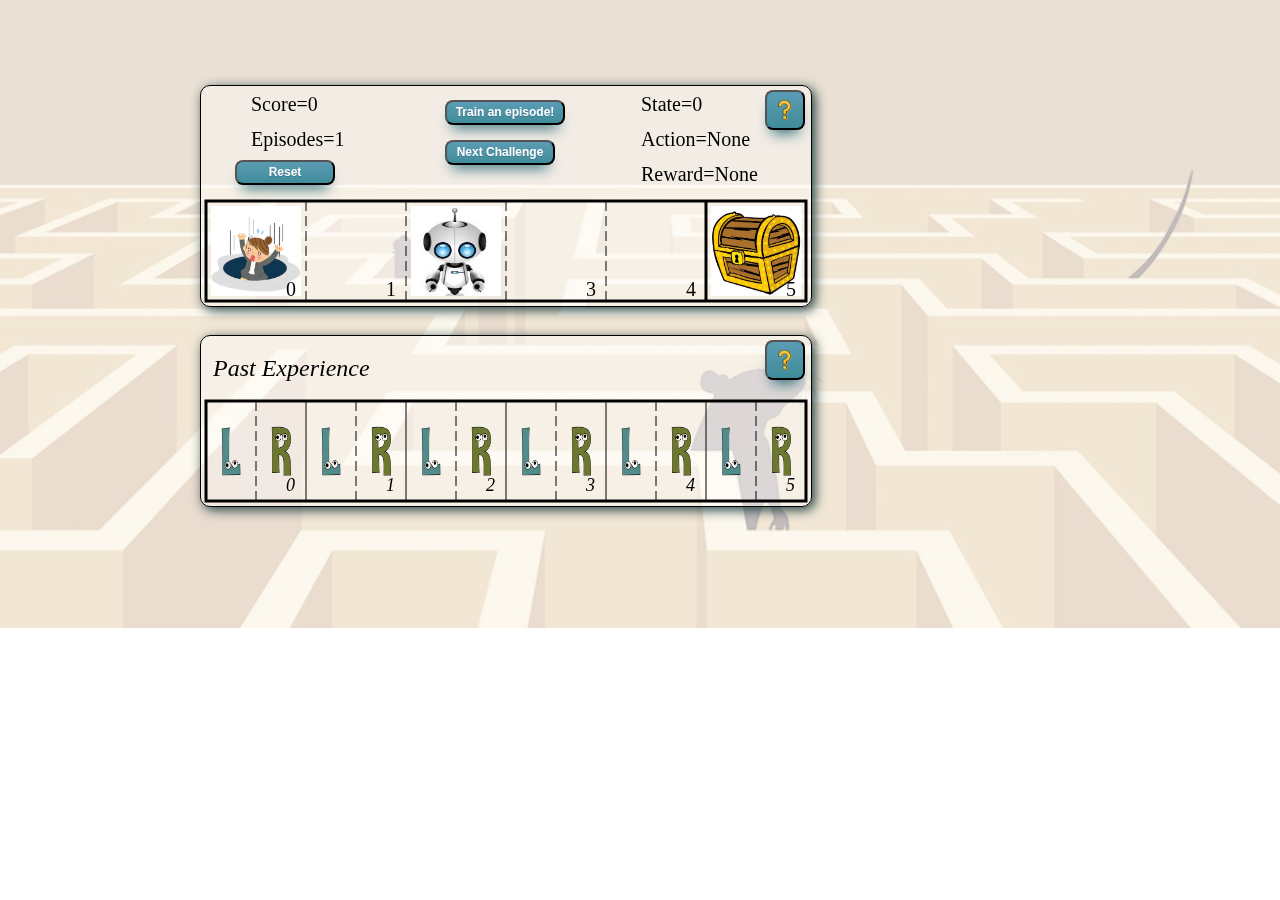
<file: index.html>
<!doctype html>
<html lang="en">
<head>
    <meta charset="utf-8">
    <meta name="viewport" content="width=device-width, initial-scale=1.0">
    <meta name="description" content="A layout example that shows off a responsive product landing page.">
    <title>Landing Page &ndash; Layout Examples &ndash; Pure</title>
    <link rel="stylesheet" href="styles1d.css">
    <script src="https://cdnjs.cloudflare.com/ajax/libs/jquery/3.5.0/jquery.min.js" integrity="sha256-xNzN2a4ltkB44Mc/Jz3pT4iU1cmeR0FkXs4pru/JxaQ=" crossorigin="anonymous"></script>
    <!-- Latest compiled and minified CSS -->
    <link rel="stylesheet" href="https://stackpath.bootstrapcdn.com/bootstrap/3.4.1/css/bootstrap.min.css" integrity="sha384-HSMxcRTRxnN+Bdg0JdbxYKrThecOKuH5zCYotlSAcp1+c8xmyTe9GYg1l9a69psu" crossorigin="anonymous">

    <!-- Optional theme -->
    <link rel="stylesheet" href="https://stackpath.bootstrapcdn.com/bootstrap/3.4.1/css/bootstrap-theme.min.css" integrity="sha384-6pzBo3FDv/PJ8r2KRkGHifhEocL+1X2rVCTTkUfGk7/0pbek5mMa1upzvWbrUbOZ" crossorigin="anonymous">

    <!-- Latest compiled and minified JavaScript -->
    <script src="https://stackpath.bootstrapcdn.com/bootstrap/3.4.1/js/bootstrap.min.js" integrity="sha384-aJ21OjlMXNL5UyIl/XNwTMqvzeRMZH2w8c5cRVpzpU8Y5bApTppSuUkhZXN0VxHd" crossorigin="anonymous"></script>
    <script src="rl1d.js"></script>

</head>
<body>

<div class="canv" style="position:absolute;left:190px;top:75px;">
    <canvas id="leftui" width="610" height="220">
    </canvas>
</div>
<div class="canv" style="position:absolute;left:190px;top:325px;">
    <canvas id="rightui" width="610" height="170">
    </canvas>
</div>

<div>
    <button id="btn1" type="button" class="myButton" style="position:absolute;left:445px;top:100px;width:120px;height:25px">Train an episode!</button>
    <button id="btn2" type="button" class="myButton" style="position:absolute;left:235px;top:160px;width:100px;height:25px">Reset</button>
    <button id="btn3" type="button" class="myButton" style="position:absolute;left:765px;top:90px;width:40px;height:40px">
        <img src="images/qm.png" style="position:relative;left:-7px;width:150%;height:100%">
    </button>
    <button id="btn4" type="button" class="myButton" style="position:absolute;left:765px;top:340px;width:40px;height:40px">
        <img src="images/qm.png" style="position:relative;left:-7px;width:150%;height:100%">
    </button>
    <button id="btn5" type="button" class="myButton" style="position:absolute;left:445px;top:140px;width:110px;height:25px">Next Challenge</button>
</div>

    <script type="text/javascript" src="rl1d.js"></script>

</body>
</html>
</file>
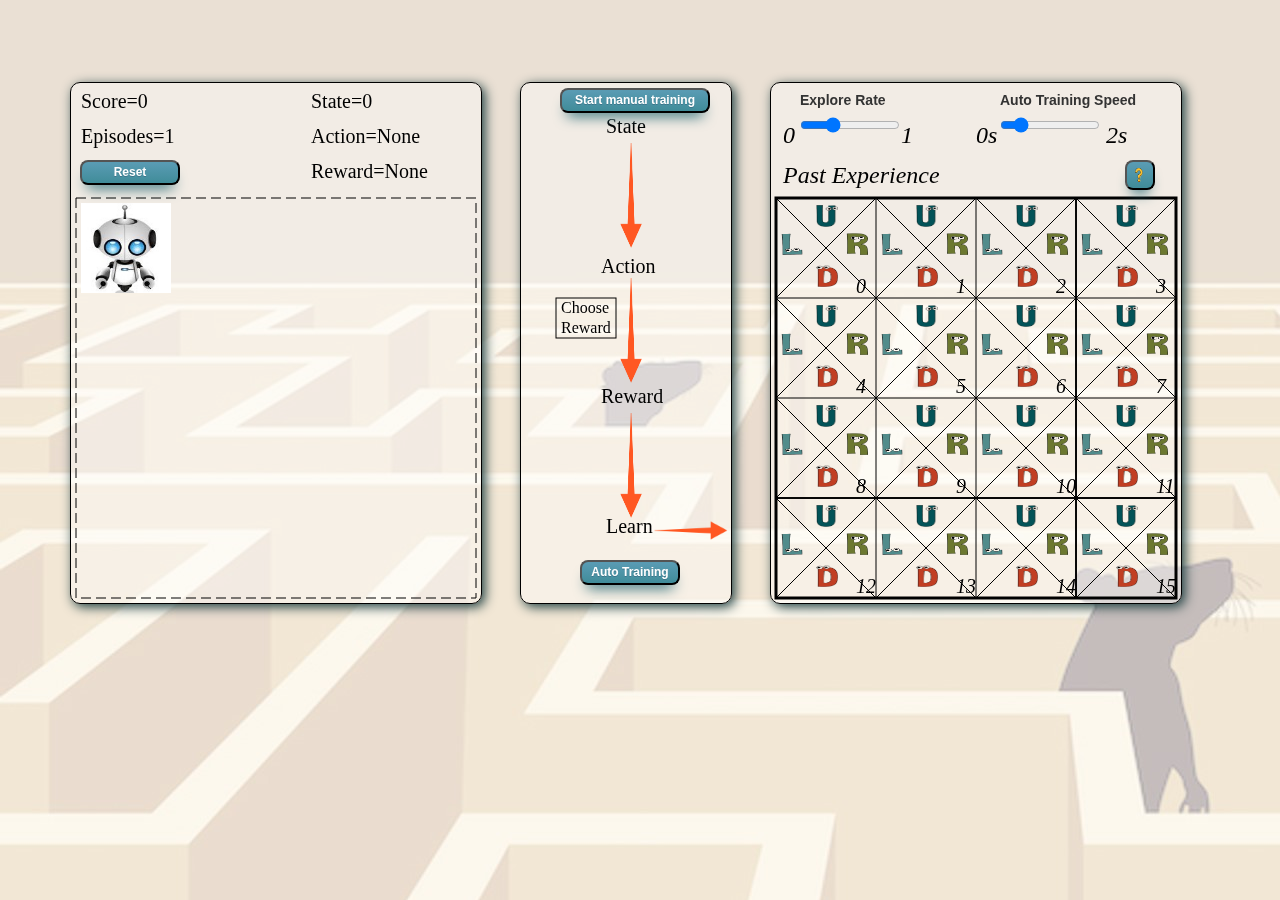
<file: 2dchallenge/index.html>
<!doctype html>
<html lang="en">
<head>
    <meta charset="utf-8">
    <meta name="viewport" content="width=device-width, initial-scale=1.0">
    <meta name="description" content="A layout example that shows off a responsive product landing page.">
    <title>Landing Page &ndash; Layout Examples &ndash; Pure</title>
    <link rel="stylesheet" href="styles.css">
    <script src="https://cdnjs.cloudflare.com/ajax/libs/jquery/3.5.0/jquery.min.js" integrity="sha256-xNzN2a4ltkB44Mc/Jz3pT4iU1cmeR0FkXs4pru/JxaQ=" crossorigin="anonymous"></script>
    <!-- Latest compiled and minified CSS -->
    <link rel="stylesheet" href="https://stackpath.bootstrapcdn.com/bootstrap/3.4.1/css/bootstrap.min.css" integrity="sha384-HSMxcRTRxnN+Bdg0JdbxYKrThecOKuH5zCYotlSAcp1+c8xmyTe9GYg1l9a69psu" crossorigin="anonymous">

    <!-- Optional theme -->
    <link rel="stylesheet" href="https://stackpath.bootstrapcdn.com/bootstrap/3.4.1/css/bootstrap-theme.min.css" integrity="sha384-6pzBo3FDv/PJ8r2KRkGHifhEocL+1X2rVCTTkUfGk7/0pbek5mMa1upzvWbrUbOZ" crossorigin="anonymous">

    <!-- Latest compiled and minified JavaScript -->
    <script src="https://stackpath.bootstrapcdn.com/bootstrap/3.4.1/js/bootstrap.min.js" integrity="sha384-aJ21OjlMXNL5UyIl/XNwTMqvzeRMZH2w8c5cRVpzpU8Y5bApTppSuUkhZXN0VxHd" crossorigin="anonymous"></script>
    <script src="rl.js"></script>

</head>
<body>

<div style="position:absolute;left:760px;top:72px;">
    <canvas id="rightui" width="410" height="520">
    </canvas>
</div>

    <div style="position:absolute;left:60px;top:72px;">
    <canvas id="leftui" width="410" height="520">
    </canvas>
</div>

    <div style="position:absolute;left:510px;top:72px;">
    <canvas id="midui" width="210" height="520">
    </canvas>
</div>

<div class="canv">
    <button id="btn1" type="button" class="myButton" style="position:absolute;left:580px;top:560px;width:100px;height:25px">Auto Training</button>
    <button id="btn2" type="button" class="myButton" style="position:absolute;left:570px;top:170px;width:120px;height:25px">move one step</button>
    <button id="btn3" type="button" class="myButton" style="position:absolute;left:650px;top:280px;width:30px;height:25px">+10</button>
    <button id="btn4" type="button" class="myButton" style="position:absolute;left:650px;top:310px;width:30px;height:25px">+5</button>
    <button id="btn5" type="button" class="myButton" style="position:absolute;left:650px;top:340px;width:30px;height:25px">+1</button>
    <button id="btn6" type="button" class="myButton" style="position:absolute;left:690px;top:280px;width:30px;height:25px">-1</button>
    <button id="btn7" type="button" class="myButton" style="position:absolute;left:690px;top:310px;width:30px;height:25px">-5</button>
    <button id="btn8" type="button" class="myButton" style="position:absolute;left:690px;top:340px;width:30px;height:25px">-10</button>
    <button id="btn9" type="button" class="myButton" style="position:absolute;left:80px;top:160px;width:100px;height:25px">Reset</button>
    <button id="btn10" type="button" class="myButton" style="position:absolute;left:560px;top:88px;width:150px;height:25px">Start manual training</button>
    <button id="btn11" type="button" class="myButton" style="position:absolute;left:1125px;top:160px;width:30px;height:30px">
        <img src="../images/qm.png" style="position:relative;left:-5px;width:150%;height:100%">
    </button>
</div>

    <input type="range" id="erate" name="volume" min="0" max="1" step="0.1" style="position:absolute;left:800px;top:100px;width:100px;height:50px">
    <label for="erate" style="position:absolute;left:800px;top:90px;width:100px;height:20px;">Explore Rate</label>
    <input type="range" id="speed" name="volume" min="0" max="2" step="0.1" style="position:absolute;left:1000px;top:100px;width:100px;height:50px">
    <label for="speed" style="position:absolute;left:1000px;top:90px;width:150px;height:20px;">Auto Training Speed</label>

    <script type="text/javascript" src="rl.js"></script>

</body>
</html>
</file>
<file: styles1d.css>
body{
    background-image:url("images/P3.jpg");
    background-size: 100%;
    background-repeat:no-repeat;
}

#leftui{
    border:1px solid #000000;
    margin:10px;
    outline: none;
    background-color: rgba(255,255,255,0.4);
    border-radius:10px;
    box-shadow:3px 3px 12px #1d3e40;
}

#rightui{
    border:1px solid #000000;
    margin:10px;
    outline: none;
    background-color: rgba(255,255,255,0.4);
    border-radius:10px;
    box-shadow:3px 3px 12px #1d3e40;
}

#midui{
    border:1px solid #000000;
    margin:10px;
    outline: none;
    background-color: rgba(255,255,255,0.4);
    border-radius:10px;
    box-shadow:3px 3px 12px #1d3e40;
}

.canv{
    margin: auto;
    width: 75%;
}

.myButton {
	box-shadow: 0px 10px 14px -7px #276873;
	background:linear-gradient(to bottom, #599bb3 5%, #408c99 100%);
	background-color:#599bb3;
	border-radius:8px;
	display:inline-block;
	cursor:pointer;
	color:#ffffff;
	font-family:Arial;
	font-size:12px;
	font-weight:bold;
	text-decoration:none;
	text-shadow:0px 1px 0px #3d768a;
}
.myButton:hover {
	background:linear-gradient(to bottom, #408c99 5%, #599bb3 100%);
	background-color:#408c99;
}
.myButton:active {
	position:relative;
	top:1px;
}
</file>
<file: 2dchallenge/styles.css>
body{
    background-image:url("../images/P3.jpg");
    background-repeat:no-repeat;
}

#leftui{
    border:1px solid #000000;
    margin:10px;
    outline: none;
    background-color: rgba(255,255,255,0.4);
    border-radius:10px;
    box-shadow:3px 3px 12px #1d3e40;
}

#rightui{
    border:1px solid #000000;
    margin:10px;
    outline: none;
    background-color: rgba(255,255,255,0.4);
    border-radius:10px;
    box-shadow:3px 3px 12px #1d3e40;
}

#midui{
    border:1px solid #000000;
    margin:10px;
    outline: none;
    background-color: rgba(255,255,255,0.4);
    border-radius:10px;
    box-shadow:3px 3px 12px #1d3e40;
}

.canv{
    margin: auto;
    width: 75%;
}

.myButton {
	box-shadow: 0px 10px 14px -7px #276873;
	background:linear-gradient(to bottom, #599bb3 5%, #408c99 100%);
	background-color:#599bb3;
	border-radius:8px;
	display:inline-block;
	cursor:pointer;
	color:#ffffff;
	font-family:Arial;
	font-size:12px;
	font-weight:bold;
	text-decoration:none;
	text-shadow:0px 1px 0px #3d768a;
}
.myButton:hover {
	background:linear-gradient(to bottom, #408c99 5%, #599bb3 100%);
	background-color:#408c99;
}
.myButton:active {
	position:relative;
	top:1px;
}
</file>
